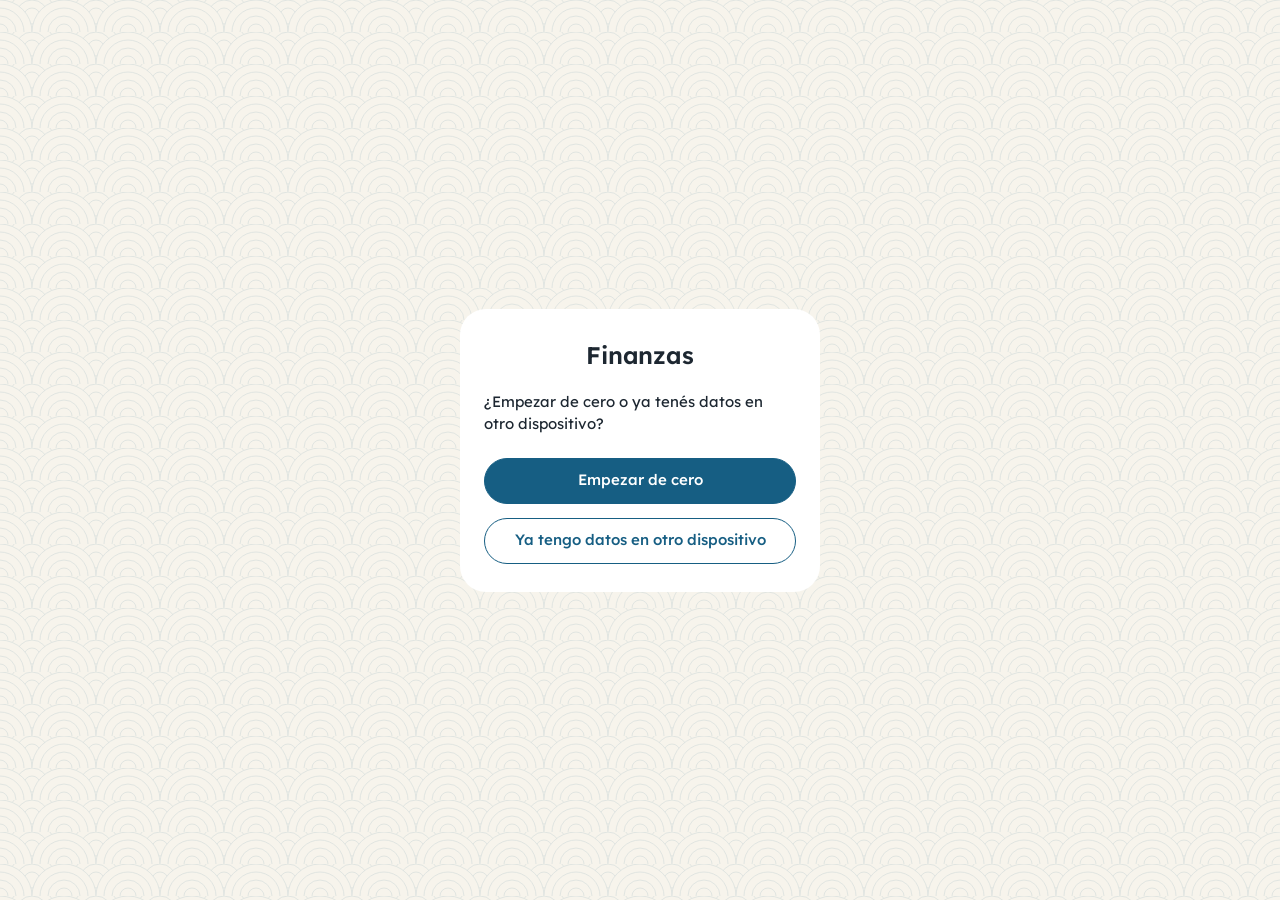
<file: index.html>
<!doctype html>
<html lang="es-CR">
<head>
<meta charset="utf-8">
<meta name="viewport" content="width=device-width, initial-scale=1, viewport-fit=cover">
<meta http-equiv="Content-Security-Policy" content="default-src 'self'; script-src 'self'; style-src 'self' 'unsafe-inline'; img-src 'self' data:; connect-src 'self' https://api.github.com; base-uri 'none'; form-action 'none'">
<meta name="referrer" content="no-referrer">
<meta name="theme-color" content="#F7F4EC">
<meta name="color-scheme" content="light dark">
<meta name="apple-mobile-web-app-capable" content="yes">
<meta name="mobile-web-app-capable" content="yes">
<meta name="apple-mobile-web-app-status-bar-style" content="default">
<meta name="apple-mobile-web-app-title" content="Finanzas">
<link rel="manifest" href="manifest.json">
<link rel="icon" href="iconos/icono-192.png">
<link rel="apple-touch-icon" href="iconos/apple-touch-icon.png">
<link rel="stylesheet" href="css/app.css">
<title>Finanzas</title>
<script type="module" src="js/app.js"></script>
</head>
<body>
<div id="raiz"></div>
<dialog id="dlg"></dialog>
<div id="toast" role="status" aria-live="polite"></div>
<div id="tip" role="tooltip" hidden></div>
<noscript>Esta app necesita JavaScript.</noscript>
</body>
</html>
</file>
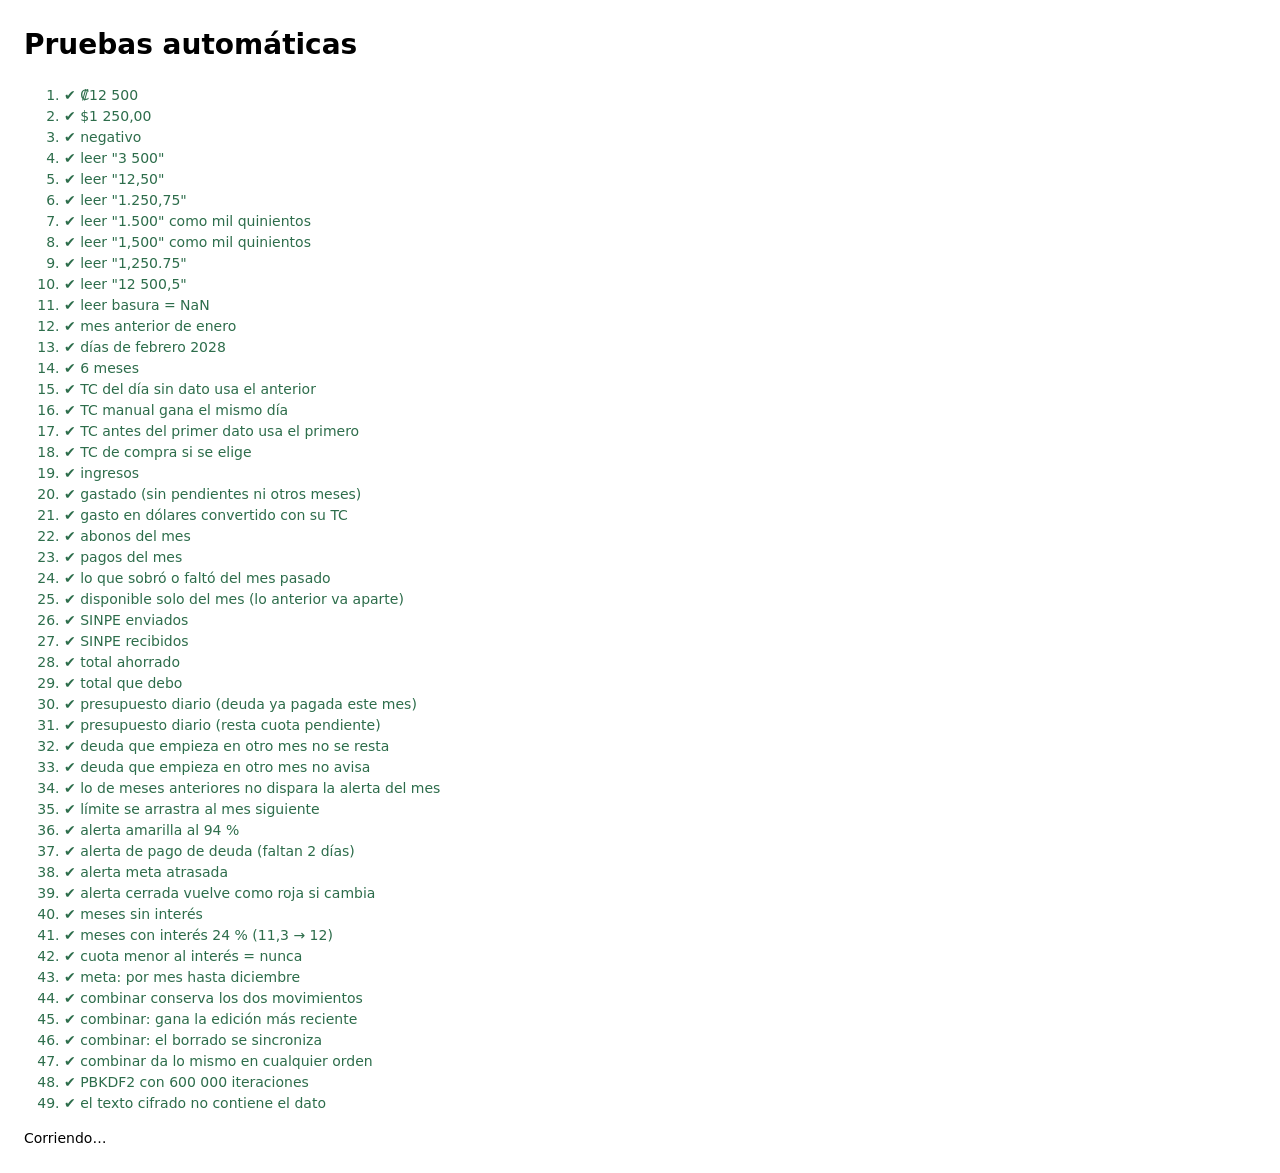
<file: pruebas.html>
<!doctype html>
<html lang="es"><head><meta charset="utf-8"><title>Pruebas</title>
<style>body{font:14px/1.5 system-ui;margin:24px} .ok{color:#2D6D4B} .mal{color:#CB4042;font-weight:600}</style></head>
<body><h1>Pruebas automáticas</h1><ol id="out"></ol><p id="fin">Corriendo…</p>
<script type="module" src="js/pruebas.js"></script></body></html>
</file>
<file: css/app.css>
/* Lexend (SIL Open Font License, ver fuentes/OFL.txt). Dos partes: la latina y la extendida, que trae el ₡. */
@font-face {
  font-family: Lexend; font-weight: 100 900; font-display: swap; src: url(../fuentes/lexend-latin.woff2) format('woff2');
  unicode-range: U+0000-00FF, U+0131, U+0152-0153, U+02BB-02BC, U+02C6, U+02DA, U+02DC, U+0304, U+0308, U+0329, U+2000-206F, U+20AC, U+2122, U+2191, U+2193, U+2212, U+2215, U+FEFF, U+FFFD;
}
@font-face {
  font-family: Lexend; font-weight: 100 900; font-display: swap; src: url(../fuentes/lexend-latin-ext.woff2) format('woff2');
  unicode-range: U+0100-02BA, U+02BD-02C5, U+02C7-02CC, U+02CE-02D7, U+02DD-02FF, U+0304, U+0308, U+0329, U+1D00-1DBF, U+1E00-1E9F, U+1EF2-1EFF, U+2020, U+20A0-20AB, U+20AD-20C4, U+2113, U+2C60-2C7F, U+A720-A7FF;
}

/* Paleta "Índigo y sakura". Hondo = el índigo oscuro de la cabecera de Inicio.
   Sakura y Yamabuki no se leen como texto sobre fondo claro, así que en modo claro el texto usa versiones más oscuras. */
:root {
  --fondo: #F7F4EC; --tarjeta: #FFFFFF; --borde: #ECE7DB; --campo: #F3EFE6;
  --texto: #1D2731; --texto2: #5F6873;
  --principal: #165E83; --sobre-principal: #FFFFFF;
  --hondo: #0E3550; --sobre-hondo: #F7F4EC; --hondo2: #A9C3D3; --cifra: #F9D3DC;
  --acento: #F4B3C2; --acento-texto: #B03A5B; --sakura-suave: #FBE4EA;
  --alerta: #CB4042; --exito: #2D6D4B; --aviso: #FFB11B; --aviso-texto: #8A5A00; --aviso-fondo: #FFF1CC;
  --suave: rgba(22, 94, 131, .08); --tinte: 15%;
  --g-a: #165E83; --g-b: #F4B3C2;
  color-scheme: light;
}
@media (prefers-color-scheme: dark) {
  :root:not([data-tema="claro"]) {
    --fondo: #14181D; --tarjeta: #1E242B; --borde: #2C333B; --campo: #262D35;
    --texto: #F2EFE8; --texto2: #A3ABB3;
    --principal: #7DB9DE; --sobre-principal: #14181D;
    --hondo: #0B2638; --sobre-hondo: #F2EFE8; --hondo2: #8FB0C4; --cifra: #F9D3DC;
    --acento: #F4B3C2; --acento-texto: #F4B3C2; --sakura-suave: #3A2930;
    --alerta: #F17C67; --exito: #5DAC81; --aviso: #FFB11B; --aviso-texto: #FFC95C; --aviso-fondo: #33291A;
    --suave: rgba(125, 185, 222, .12); --tinte: 24%;
    --g-a: #7DB9DE; --g-b: #F4B3C2;
    color-scheme: dark;
  }
}
:root[data-tema="oscuro"] {
  --fondo: #14181D; --tarjeta: #1E242B; --borde: #2C333B; --campo: #262D35;
  --texto: #F2EFE8; --texto2: #A3ABB3;
  --principal: #7DB9DE; --sobre-principal: #14181D;
  --hondo: #0B2638; --sobre-hondo: #F2EFE8; --hondo2: #8FB0C4; --cifra: #F9D3DC;
  --acento: #F4B3C2; --acento-texto: #F4B3C2; --sakura-suave: #3A2930;
  --alerta: #F17C67; --exito: #5DAC81; --aviso: #FFB11B; --aviso-texto: #FFC95C; --aviso-fondo: #33291A;
  --suave: rgba(125, 185, 222, .12); --tinte: 24%;
  --g-a: #7DB9DE; --g-b: #F4B3C2;
  color-scheme: dark;
}

* { box-sizing: border-box; }
html { -webkit-text-size-adjust: 100%; }
body {
  margin: 0; background: var(--fondo); color: var(--texto);
  font: 15px/1.5 Lexend, -apple-system, "Segoe UI", Roboto, sans-serif;
  -webkit-tap-highlight-color: transparent;
}
button, input, select { font: inherit; color: inherit; }
h1 { font-size: 24px; font-weight: 600; letter-spacing: -.01em; margin: 0 0 16px; }
h2 { font-size: 16px; font-weight: 600; margin: 0 0 12px; display: flex; align-items: center; gap: 8px; }
h2 .ic { width: 18px; height: 18px; }
p { margin: 0 0 8px; }
.sec { color: var(--texto2); }
.et { display: block; font-size: 13px; color: var(--texto2); margin: 12px 0 6px; }
.nota { font-size: 13px; color: var(--texto2); }
.vacio { color: var(--texto2); font-size: 14px; padding: 8px 0; }
.txt-rojo { color: var(--alerta); }
.txt-verde { color: var(--exito); }
.crece { flex: 1; }

.ic { width: 22px; height: 22px; fill: none; stroke: currentColor; stroke-width: 1.5; stroke-linecap: round; stroke-linejoin: round; flex: none; }

/* ---------- Estructura ---------- */
.app { min-height: 100dvh; }
.top {
  position: sticky; top: 0; z-index: 5; display: flex; align-items: center; gap: 2px;
  padding: calc(env(safe-area-inset-top) + 6px) 12px 6px 16px;
  background: var(--fondo);
}
.marca { font-weight: 600; font-size: 17px; margin-right: auto; }
.tc-top { font-size: 12px; color: var(--texto2); margin-right: 6px; white-space: nowrap; }
.ico-btn {
  width: 40px; height: 40px; border: 0; background: none; border-radius: 50%; color: var(--texto);
  display: grid; place-items: center; cursor: pointer; transition: transform .12s, background .12s; flex: none;
}
.ico-btn:hover, .ico-btn.activo { background: var(--suave); }
.ico-btn.chico { width: 32px; height: 32px; }
.ico-btn.chico .ic { width: 18px; height: 18px; }
main { padding: 20px 16px calc(96px + env(safe-area-inset-bottom)); max-width: 1100px; margin: 0 auto; }
.tabs {
  position: fixed; bottom: 0; left: 0; right: 0; z-index: 5;
  display: grid; grid-template-columns: repeat(5, 1fr);
  background: var(--tarjeta); border-top: 1px solid var(--borde); padding-bottom: env(safe-area-inset-bottom);
}
.tabs button {
  border: 0; background: none; min-height: 62px; padding: 8px 0 6px; cursor: pointer;
  display: flex; flex-direction: column; align-items: center; gap: 2px;
  font-size: 11px; color: var(--texto2); transition: transform .12s, color .12s;
}
.tabs .pill { display: grid; place-items: center; width: 54px; height: 30px; border-radius: 999px; transition: background .15s; }
.tabs button.activa { color: var(--texto); font-weight: 600; }
.tabs button.activa .pill { background: var(--sakura-suave); }
.tabs .fab-col { justify-content: flex-start; padding-top: 0; color: var(--texto); }
.fab-col .circulo {
  display: grid; place-items: center; width: 58px; height: 58px; margin-top: -24px; border-radius: 50%;
  background: var(--principal); color: var(--sobre-principal); border: 4px solid var(--fondo);
  box-shadow: 0 6px 16px rgba(14, 53, 80, .28);
}
.fab-col .circulo .ic { width: 26px; height: 26px; stroke-width: 2; }
.alerta-top {
  display: block; width: calc(100% - 32px); margin: 10px 16px 0; text-align: left; cursor: pointer;
  padding: 10px 14px; border: 0; border-radius: 16px; background: var(--aviso-fondo); color: var(--texto); font-size: 13px;
}
.alerta-top.rojo { background: color-mix(in srgb, var(--alerta) 14%, var(--tarjeta)); }

/* Inicio: la barra de arriba se une con la cabecera índigo */
.en-inicio .top { background: var(--hondo); color: var(--sobre-hondo); }
.en-inicio .top .ico-btn { color: var(--sobre-hondo); }
.en-inicio .top .ico-btn:hover { background: rgba(255, 255, 255, .1); }
.en-inicio .tc-top { color: var(--hondo2); }
.en-inicio main { padding-top: 0; }
.hero {
  position: relative; overflow: hidden; margin: 0 -16px 16px; padding: 6px 22px 30px;
  background: var(--hondo); color: var(--sobre-hondo); border-radius: 0 0 30px 30px;
}
.hero .seigaiha {
  color: #FFFFFF; opacity: .09;
  -webkit-mask-image: linear-gradient(105deg, transparent 30%, #000 95%); mask-image: linear-gradient(105deg, transparent 30%, #000 95%);
}
.hero p { position: relative; margin: 0; }
.hero-saludo { font-size: 15px; color: var(--hondo2); margin-bottom: 22px !important; }
.hero-et { font-size: 14px; color: var(--hondo2); }
.hero-num { font-size: 46px; font-weight: 600; line-height: 1.1; letter-spacing: -.02em; color: var(--cifra); font-variant-numeric: tabular-nums; margin: 4px 0 8px !important; }
.hero-num.neg { color: #FF9A8B; }
.hero-usd { font-size: 14px; color: var(--hondo2); margin: -6px 0 16px !important; }
.hero-sub { font-size: 14px; color: var(--hondo2); }
.hero-sub b { color: var(--sobre-hondo); font-weight: 500; }

@media (min-width: 900px) {
  .app { display: grid; grid-template-columns: 210px 1fr; grid-template-rows: auto auto 1fr; }
  .top { grid-column: 1 / -1; padding-left: 24px; border-bottom: 1px solid var(--borde); }
  .en-inicio .top { background: var(--fondo); color: var(--texto); }
  .en-inicio .top .ico-btn { color: var(--texto); }
  .en-inicio .tc-top { color: var(--texto2); }
  .en-inicio main { padding-top: 32px; }
  .hero { margin: 0 0 20px; border-radius: 30px; padding: 26px 32px 34px; }
  .hero-saludo { margin-bottom: 14px !important; }
  .tabs .pill { width: auto; height: auto; background: none !important; }
  .tabs .fab-col { order: -1; margin-bottom: 10px; }
  .fab-col .circulo { width: 30px; height: 30px; margin: 0; border: 0; box-shadow: none; }
  .fab-col .circulo .ic { width: 18px; height: 18px; }
  .tabs {
    position: sticky; top: 53px; grid-column: 1; grid-row: 2 / 4; align-self: start;
    display: flex; flex-direction: column; gap: 2px; height: calc(100dvh - 53px);
    padding: 20px 10px; background: none; border: 0; border-right: 1px solid var(--borde);
  }
  .tabs button { flex-direction: row; justify-content: flex-start; gap: 12px; min-height: 0; padding: 10px 12px; font-size: 15px; border-radius: 999px; }
  .tabs button.activa { background: var(--sakura-suave); }
  .alerta-top { grid-column: 2; width: auto; margin: 16px 40px 0; }
  main { grid-column: 2; width: 100%; padding: 32px 40px 48px; }
  .rejilla { display: grid; grid-template-columns: 1fr 1fr; gap: 12px; align-items: start; }
  .rejilla > .tarjeta { margin: 0; }
  .rejilla + .tarjeta, .rejilla + .rejilla { margin-top: 12px; }
}

/* ---------- Piezas ---------- */
.tarjeta { background: var(--tarjeta); border-radius: 22px; padding: 18px; margin-bottom: 14px; }
.cab { display: flex; align-items: center; justify-content: space-between; gap: 8px; margin-bottom: 12px; }
.cab h1, .cab h2 { margin: 0; }
.lista-datos { padding: 4px 18px; }
.fila-dato { display: flex; align-items: center; gap: 14px; padding: 13px 0; }
.fila-dato + .fila-dato { border-top: 1px solid var(--borde); }
.fila-dato .txt { flex: 1; min-width: 0; display: grid; }
.fila-dato .txt b { font-weight: 500; }
.fila-dato .txt .sec { font-size: 13px; }
.fila-dato strong { font-size: 17px; font-weight: 600; font-variant-numeric: tabular-nums; white-space: nowrap; }
.trio { display: grid; grid-template-columns: repeat(3, 1fr); gap: 8px; margin: 12px 0 0; }
.trio dt { font-size: 12px; color: var(--texto2); }
.trio dd { margin: 0; font-weight: 500; font-variant-numeric: tabular-nums; }
.resumen { margin: 0; }
.resumen div { display: flex; justify-content: space-between; padding: 6px 0; border-bottom: 1px solid var(--borde); }
.resumen dd { margin: 0; font-variant-numeric: tabular-nums; }
.resumen .total { border: 0; font-weight: 500; font-size: 18px; }

.btn {
  display: inline-flex; align-items: center; justify-content: center; gap: 8px;
  min-height: 46px; padding: 0 20px; border-radius: 999px; cursor: pointer; white-space: nowrap; font-size: 15px;
  border: 1px solid var(--principal); background: var(--principal); color: var(--sobre-principal); font-weight: 500;
  transition: transform .12s, background .12s, opacity .12s;
}
.btn .ic { width: 18px; height: 18px; }
.btn.sec-btn { background: none; color: var(--principal); }
.btn.peligro { background: none; color: var(--alerta); border-color: var(--alerta); }
.btn.chico { min-height: 38px; padding: 0 14px; font-size: 14px; }
.btn.ancho { width: 100%; margin-top: 12px; }
.btn:disabled { opacity: .45; cursor: default; }
.btn:not(:disabled):active, .ico-btn:active, .tabs button:active, .seg button:active { transform: scale(.96); }

input, select {
  width: 100%; min-height: 46px; padding: 8px 14px; border: 1px solid transparent; border-radius: 14px;
  background: var(--campo); font-size: 16px;
}
input:focus-visible, select:focus-visible, button:focus-visible, summary:focus-visible { outline: 2px solid var(--principal); outline-offset: 1px; }
label { display: grid; gap: 4px; font-size: 14px; color: var(--texto2); }
label.check { display: flex; align-items: center; gap: 8px; color: var(--texto); }
label.check input { width: 20px; min-height: 20px; }
.fila { display: flex; gap: 8px; align-items: end; }
.fila > select, .fila > .btn { width: auto; flex: none; }
.fila > label, .fila > input { flex: 1; min-width: 0; }
.fila input { min-width: 0; }
.fila > .btn.crece { flex: 1; }
.form-mov > .seg { display: grid; grid-template-columns: 1fr 1fr; }
.form-mov > .seg label { text-align: center; }
.form-col, .form-mov { display: grid; gap: 10px; }
.form-mov .monto-inp { font-size: 22px; font-weight: 500; }
.form-mov:has(input[name="tipo"][value="ingreso"]:checked) .solo-gasto,
.form-mov:has(input[name="tipo"][value="gasto"]:checked) .solo-ingreso { display: none; }
.moneda-fija { min-height: 44px; display: grid; place-items: center; padding: 0 12px; color: var(--texto2); }
.filtros { display: flex; gap: 8px; margin-bottom: 8px; }

.seg { display: inline-flex; gap: 2px; padding: 3px; border-radius: 999px; background: var(--campo); }
.seg button, .seg label {
  display: block; padding: 6px 14px; border: 0; border-radius: 999px; background: none; cursor: pointer;
  font-size: 14px; color: var(--texto2); transition: background .12s, color .12s;
}
.seg .activa, .seg label:has(input:checked) { background: var(--tarjeta); color: var(--texto); font-weight: 500; box-shadow: 0 1px 3px rgba(0, 0, 0, .08); }
.seg input, .iconos-sel input, .chips-sel input { position: absolute; opacity: 0; pointer-events: none; width: 1px; height: 1px; min-height: 0; padding: 0; }
.pestañas { margin-bottom: 16px; display: flex; width: fit-content; max-width: 100%; overflow-x: auto; scrollbar-width: none; }
.pestañas button { flex: none; white-space: nowrap; }
@media (max-width: 560px) { .pestañas button { padding: 6px 10px; } }

/* Recurrentes y calendario */
.form-rec:has([name=frecuencia] option[value=semanal]:checked) .f-dias,
.form-rec:not(:has([name=frecuencia] option[value=semanal]:checked)) .f-sem,
.form-rec:not(:has([name=frecuencia] option[value=quincenal]:checked)) .f-dia2,
.form-rec:not(:has([name=frecuencia] option[value=anual]:checked)) .f-mes { display: none; }
.mov.pend { opacity: .75; }
.mov.pend .m { color: var(--texto2); }
.chip.pend { border-color: var(--aviso); color: var(--aviso-texto); }
.ico-btn.confirmar { color: var(--sobre-principal); background: var(--principal); border-radius: 50%; }
.cal { display: grid; grid-template-columns: repeat(7, 1fr); gap: 4px; text-align: center; }
.cal .et { font-size: 12px; color: var(--texto2); padding-bottom: 4px; }
.cal .dia { display: grid; justify-items: center; gap: 2px; padding: 6px 0; min-height: 48px; border: 1px solid transparent; border-radius: 12px;
  background: none; color: var(--texto); font: inherit; font-size: 14px; cursor: pointer; }
.cal .dia.hoy span { color: var(--principal); font-weight: 600; }
.cal .dia.sel { border-color: var(--principal); background: var(--suave); }
.cal .dia i { display: flex; gap: 3px; height: 6px; }
.cal .dia b, .punto-ev { width: 6px; height: 6px; border-radius: 50%; display: inline-block; flex: none; }
.punto-ev { width: 10px; height: 10px; }
.p-gasto { background: var(--acento-texto); }
.p-ingreso { background: var(--exito); }
.p-deuda { background: var(--aviso); }
.fila-ley { flex-wrap: wrap; }

/* Cuentas compartidas */
.form-div:has(input[name=pagador][value=otro]:checked) .solo-yo,
.form-div:has(input[name=pagador][value=yo]:checked) .solo-otro,
.form-div:has(input[name=modo][value=distintos]:checked) .solo-iguales { display: none; }
.form-div .seg { width: fit-content; }
.persona { border-bottom: 1px solid var(--borde); padding-bottom: 8px; }
.persona:last-child { border-bottom: 0; }
.persona .mov { border-bottom: 0; }
.persona details { margin-top: 0; padding-left: 46px; }
.hist { display: flex; align-items: center; gap: 10px; padding: 4px 0; font-size: 14px; }
.hist > span:nth-child(3) { font-variant-numeric: tabular-nums; white-space: nowrap; }

.barra { height: 8px; background: var(--campo); border-radius: 4px; overflow: hidden; margin: 6px 0; }
.barra i { display: block; height: 100%; border-radius: 4px; background: var(--exito); }
.barra i.amarillo { background: var(--aviso); }
.barra i.rojo { background: var(--alerta); }
.barra i.sakura { background: var(--acento); }

.mes-sel { display: flex; align-items: center; justify-content: center; gap: 8px; margin-bottom: 12px; }
.mes-sel strong { font-weight: 600; min-width: 160px; text-align: center; }

/* Ícono en un círculo con un tinte suave de su color */
.ic-cat { width: 42px; height: 42px; border-radius: 50%; display: grid; place-items: center; flex: none;
  background: var(--suave); background: color-mix(in srgb, var(--c) var(--tinte), transparent);
  color: var(--c); color: color-mix(in srgb, var(--c) 78%, var(--texto)); }
.ic-cat .ic { width: 20px; height: 20px; }
.mov { display: flex; align-items: center; gap: 12px; padding: 12px 0; border-bottom: 1px solid var(--borde); }
.mov:last-child { border-bottom: 0; }
.mov .txt { flex: 1; min-width: 0; }
.mov .txt b { display: block; font-weight: 500; overflow: hidden; text-overflow: ellipsis; white-space: nowrap; }
.mov .txt .sec { font-size: 13px; }
.mov .m { text-align: right; font-variant-numeric: tabular-nums; white-space: nowrap; font-weight: 500; }
.mov .m .sec { display: block; font-size: 12px; font-weight: 400; }
.pos { color: var(--exito); }
.chip { font-size: 11px; padding: 1px 8px; border: 1px solid transparent; border-radius: 999px; background: var(--campo); color: var(--texto2); white-space: nowrap; }
/* Revisión del correo */
.rev { display: grid; grid-template-columns: 1fr; gap: 8px; padding: 12px 0; border-bottom: 1px solid var(--borde); }
.rev:last-of-type { border-bottom: 0; margin-bottom: 12px; }
.rev .txt { display: flex; flex-direction: column; min-width: 0; }
.rev .txt b { font-weight: 500; overflow-wrap: anywhere; }
.rev .txt .sec { font-size: 13px; }
.rev .campos { display: grid; grid-template-columns: minmax(0, 1fr) minmax(0, 1fr) auto; gap: 8px; align-items: center; }
.rev .campos .fila { margin: 0; }
.rev .chip { white-space: normal; }
.rev.confirmar { border-left: 3px solid var(--aviso); padding-left: 10px; }
.rev.no-rec .nota { margin: 4px 0 0; }
@media (max-width: 560px) { .rev .campos { grid-template-columns: 1fr 1fr; } .rev .campos label.check { grid-column: 1 / -1; } }
.globo { display: inline-grid; place-items: center; min-width: 22px; height: 22px; padding: 0 6px; margin-left: 6px; border-radius: 999px;
  background: var(--acento); color: #2B2B2B; font-size: 13px; font-weight: 600; }
textarea.llave { width: 100%; font: 12px/1.4 ui-monospace, Consolas, monospace; word-break: break-all; resize: vertical;
  background: var(--fondo); color: var(--texto); border: 1px solid var(--borde); border-radius: 6px; padding: 8px; }

.fila-cat { display: flex; align-items: center; gap: 12px; padding: 10px 0; border-bottom: 1px solid var(--borde); }
.fila-cat:last-child { border-bottom: 0; }
.fila-cat .txt { flex: 1; min-width: 0; }
.fila-cat .txt b { font-weight: 500; }
.fila-cat .sec { font-size: 13px; }
.lim { width: 110px; font-size: 12px; flex: none; }
.lim input { min-height: 36px; padding: 4px 8px; text-align: right; }

.tabla { width: 100%; border-collapse: collapse; font-size: 14px; margin: 8px 0; }
.tabla th { text-align: left; font-weight: 500; color: var(--texto2); font-size: 12px; padding: 6px 4px; border-bottom: 1px solid var(--borde); }
.tabla td { padding: 8px 4px; border-bottom: 1px solid var(--borde); font-variant-numeric: tabular-nums; }
.tabla td:last-child, .tabla th:last-child { text-align: right; }

.alerta {
  display: flex; align-items: center; gap: 12px; margin-bottom: 14px;
  padding: 12px 8px 12px 14px; border-radius: 20px; background: var(--aviso-fondo); font-size: 14px; font-weight: 500;
}
.alerta.rojo { background: color-mix(in srgb, var(--alerta) 14%, var(--tarjeta)); }
.alerta-ic { display: grid; place-items: center; width: 34px; height: 34px; border-radius: 50%; flex: none;
  background: var(--tarjeta); color: var(--aviso-texto); font-weight: 600; }
.alerta.rojo .alerta-ic { color: var(--alerta); }
.aviso-fuerte { font-size: 14px; padding: 12px 14px; border-radius: 16px; background: color-mix(in srgb, var(--alerta) 12%, var(--tarjeta)); }

.meta .pct, .deuda .pct { font-size: 14px; color: var(--acento-texto); font-weight: 600; }
.seccion { margin-top: 28px; }
.deuda .pct { color: var(--exito); }
.acciones { display: flex; flex-wrap: wrap; align-items: center; gap: 4px; margin-top: 10px; }
.acciones .btn { margin-right: auto; }
details { margin-top: 10px; font-size: 14px; }
summary { cursor: pointer; color: var(--texto2); }
.mini { display: flex; align-items: center; gap: 10px; padding: 4px 0; font-size: 14px; }
.mini > span:nth-child(2) { margin-left: auto; font-variant-numeric: tabular-nums; }
.mini .crece + .ico-btn { margin-left: auto; }

.nueva-cat { display: grid; gap: 10px; margin-top: 12px; }
.iconos-sel { display: flex; flex-wrap: wrap; gap: 6px; }
.iconos-sel label { display: block; cursor: pointer; }
.iconos-sel span { display: grid; place-items: center; width: 42px; height: 42px; border: 1px solid var(--borde); border-radius: 50%; color: var(--texto); }
.iconos-sel input:checked + span { border-color: var(--principal); color: var(--principal); background: var(--suave); }
.iconos-sel input:focus-visible + span { outline: 2px solid var(--principal); }

/* ---------- Gráficos ---------- */
.dona-caja { display: flex; flex-wrap: wrap; align-items: center; gap: 16px; }
.dona { width: 170px; height: 170px; flex: none; margin: 0 auto; }
.arco { fill: none; stroke-width: 16; cursor: pointer; }
.arco:hover { stroke-width: 19; }
.dona-et { font-size: 9px; fill: var(--texto2); text-anchor: middle; }
.dona-num { font-size: 13px; fill: var(--texto); text-anchor: middle; font-weight: 500; }
.leyenda { list-style: none; padding: 0; margin: 0; display: grid; gap: 6px; flex: 1; min-width: 180px; }
.leyenda li { display: flex; align-items: center; gap: 8px; font-size: 14px; }
.leyenda li .ic { width: 16px; height: 16px; color: var(--texto2); }
.leyenda li b { margin-left: auto; font-weight: 500; font-variant-numeric: tabular-nums; }
.fila-ley { display: flex; gap: 16px; margin-top: 8px; }
.punto { width: 10px; height: 10px; border-radius: 50%; background: var(--c); flex: none; }
.graf { width: 100%; height: auto; display: block; }
.graf text { font-size: 10px; fill: var(--texto2); }
.graf .eje { stroke: var(--borde); stroke-width: 1; }
.barra-g { transform-box: fill-box; transform-origin: bottom; cursor: pointer; }
.barra-g.a { fill: var(--g-a); }
.barra-g.b { fill: var(--g-b); }
.trazo { fill: none; stroke: var(--principal); stroke-width: 1.5; stroke-linejoin: round; }
.pt { fill: var(--tarjeta); stroke: var(--principal); stroke-width: 1.5; cursor: pointer; }
#tip {
  position: fixed; z-index: 30; pointer-events: none; padding: 4px 8px; border-radius: 6px; font-size: 13px;
  background: var(--texto); color: var(--fondo); white-space: nowrap;
}
#tip[hidden] { display: none; }

/* ---------- Bloqueo y bienvenida ---------- */
.pantalla-centro { min-height: 100dvh; display: grid; place-items: center; padding: 24px 16px; position: relative; overflow: hidden; }
.seigaiha { position: absolute; inset: 0; width: 100%; height: 100%; color: var(--principal); opacity: .12; pointer-events: none; }.caja { position: relative; width: 100%; max-width: 360px; display: grid; gap: 14px; padding: 28px 24px; background: var(--tarjeta); border-radius: 26px; }
.logo { font-weight: 600; text-align: center; margin: 0 0 4px; }
.error { color: var(--alerta); font-size: 14px; min-height: 1.5em; margin: 0; }

/* ---------- Diálogo y avisos ---------- */
dialog { border: 0; border-radius: 26px; background: var(--tarjeta); color: var(--texto); padding: 22px; width: min(440px, calc(100vw - 32px)); }
dialog::backdrop { background: rgba(14, 30, 45, .45); }
dialog h2 { font-size: 19px; color: var(--texto); margin-right: 36px; }
/* En el celular los diálogos salen desde abajo, como una hoja */
@media (max-width: 560px) {
  dialog { margin: auto 0 0; width: 100%; max-width: 100%; max-height: 92dvh; border-radius: 26px 26px 0 0;
    padding-bottom: calc(22px + env(safe-area-inset-bottom)); }
  dialog[open] { animation: hoja .22s ease-out; }
}
@keyframes hoja { from { transform: translateY(24px); opacity: 0; } }
.cerrar-dlg { position: absolute; top: 12px; right: 12px; }
#toast {
  position: fixed; left: 50%; bottom: calc(76px + env(safe-area-inset-bottom)); z-index: 40;
  transform: translate(-50%, 20px); opacity: 0; pointer-events: none; transition: opacity .2s, transform .2s;
  display: flex; align-items: center; gap: 12px; max-width: calc(100vw - 32px);
  padding: 10px 18px; border-radius: 999px; background: var(--texto); color: var(--fondo); font-size: 14px;
}
#toast.visible { opacity: 1; transform: translate(-50%, 0); pointer-events: auto; }
#toast button { border: 0; background: none; color: var(--acento); font-weight: 500; cursor: pointer; padding: 4px; }
@media (min-width: 900px) { #toast { bottom: 24px; } }

/* ---------- Animaciones (solo al entrar a una pestaña) ---------- */
.anim { animation: entrar .2s ease-out; }
.anim .barra i { animation: llenar .6s ease-out; }
.anim .barra-g { animation: subir .6s ease-out; }
.anim .arco { animation: girar .7s ease-out; }
.anim .trazo { stroke-dasharray: 1; animation: trazar .8s ease-out; }
@keyframes entrar { from { opacity: 0; transform: translateY(6px); } }
@keyframes llenar { from { width: 0; } }
@keyframes subir { from { transform: scaleY(0); } }
@keyframes girar { from { stroke-dasharray: 0 400; } }
@keyframes trazar { from { stroke-dashoffset: 1; } }
@media (prefers-reduced-motion: reduce) {
  *, *::before, *::after { animation: none !important; transition: none !important; }
}

/* Etapa 4, parte 3: botones rápidos, reto de 52 semanas, cierres */
.rapidos { display: flex; flex-wrap: wrap; gap: 8px; margin: 0 0 14px; }
.rapidos .btn { background: var(--tarjeta); border-color: var(--tarjeta); color: var(--texto); }
.rapidos .sec { font-size: 12px; margin-left: 6px; }
.semanas { display: grid; grid-template-columns: repeat(auto-fill, minmax(36px, 1fr)); gap: 4px; margin-top: 10px; }
.semana { min-height: 36px; border: 1px solid var(--borde); border-radius: 10px; background: none; color: var(--texto2); font: inherit; font-size: 13px; cursor: pointer; font-variant-numeric: tabular-nums; }
.semana.hecha { background: var(--acento); border-color: var(--acento); color: #2B2B2B; font-weight: 600; }
.semana.actual { box-shadow: inset 0 0 0 2px var(--principal); }
.acciones.fin { justify-content: flex-end; }
.lbl-fila { display: flex; align-items: center; gap: 8px; margin-top: 8px; }
.lbl-fila select { width: auto; }
.fila-btn { display: grid; gap: 2px; width: 100%; text-align: left; padding: 10px 0; background: none; border: 0; border-bottom: 1px solid var(--borde); color: inherit; font: inherit; cursor: pointer; }
.fila-btn:last-child { border-bottom: 0; }
.rev .razon { display: block; font-size: 13px; color: var(--aviso-texto); margin-top: 2px; }
.mov[data-a] { cursor: pointer; border-radius: 4px; }

/* Formulario de anotar: monto grande, categorías como fichas, medio en botones */
.form-mov { gap: 14px; }
.monto-grande { display: flex; align-items: center; gap: 10px; padding: 6px 6px 6px 18px; border-radius: 18px; background: var(--campo); }
.monto-grande:focus-within { outline: 2px solid var(--principal); outline-offset: 1px; }
.form-mov .monto-grande .monto-inp { flex: 1; min-width: 0; background: none; padding: 0; font-size: 30px; font-weight: 600; min-height: 56px; outline: none; font-variant-numeric: tabular-nums; }
.monto-grande .seg { flex: none; background: var(--tarjeta); }
.monto-grande .seg label { padding: 6px 12px; font-size: 16px; }
.monto-grande .seg label:has(input:checked) { background: var(--principal); color: #fff; box-shadow: none; }
.chips-sel { display: flex; flex-wrap: wrap; gap: 8px; }
.chips-sel label { display: flex; align-items: center; gap: 8px; padding: 5px 14px 5px 5px; border-radius: 999px; background: var(--campo); color: var(--texto); font-size: 14px; cursor: pointer; }
.chips-sel label:not(:has(.ic-cat)) { padding: 9px 14px; }
.chips-sel .ic-cat { width: 30px; height: 30px; }
.chips-sel .ic-cat svg { width: 16px; height: 16px; }
.chips-sel label:has(input:checked) { box-shadow: inset 0 0 0 2px var(--principal); background: var(--tarjeta); font-weight: 500; }
.chips-sel label:has(input:focus-visible), .seg label:has(input:focus-visible) { outline: 2px solid var(--principal); outline-offset: 1px; }
.form-mov > .seg.medios { grid-template-columns: repeat(3, 1fr); }
details.mas { margin: 0; }
details.mas summary { padding: 4px 0; font-size: 14px; }
details.mas .form-col { margin-top: 10px; }

/* Inicio: enlace a "Cómo vas este mes" */
.enlace-tarjeta { display: flex; align-items: center; gap: 14px; width: 100%; border: 0; text-align: left; color: inherit; cursor: pointer; }
.enlace-tarjeta .txt, .mes-plegable .txt { flex: 1; min-width: 0; display: grid; }
.enlace-tarjeta .txt b, .mes-plegable .txt b { font-weight: 500; }
.enlace-tarjeta .txt .sec, .mes-plegable .txt .sec { font-size: 13px; }
.chev { font-size: 24px; line-height: 1; color: var(--texto2); transition: transform .15s; }
.volver { border: 0; background: none; color: var(--principal); font: inherit; font-size: 15px; padding: 4px 0; margin-bottom: 6px; cursor: pointer; }

/* Movimientos agrupados por mes */
.grupo-mes { padding: 4px 18px; }
.mes-plegable { display: flex; align-items: center; gap: 12px; width: 100%; padding: 14px 0; border: 0; background: none; text-align: left; color: inherit; font: inherit; cursor: pointer; }
.mes-plegable[aria-expanded="true"] .chev { transform: rotate(90deg); }
.grupo-movs { border-top: 1px solid var(--borde); }
@media (prefers-reduced-motion: reduce) { .chev { transition: none; } }

/* al salir de la app se tapa la pantalla (el selector de apps no muestra los datos) */
body.tapada #raiz, body.tapada #dlg { visibility: hidden; }
.mov-titulo { display: block; max-width: 100%; padding: 0; border: 0; background: none; color: inherit; font: inherit; text-align: left; cursor: pointer; }
.mov-titulo b { display: block; font-weight: 500; overflow: hidden; text-overflow: ellipsis; white-space: nowrap; }
</file>
